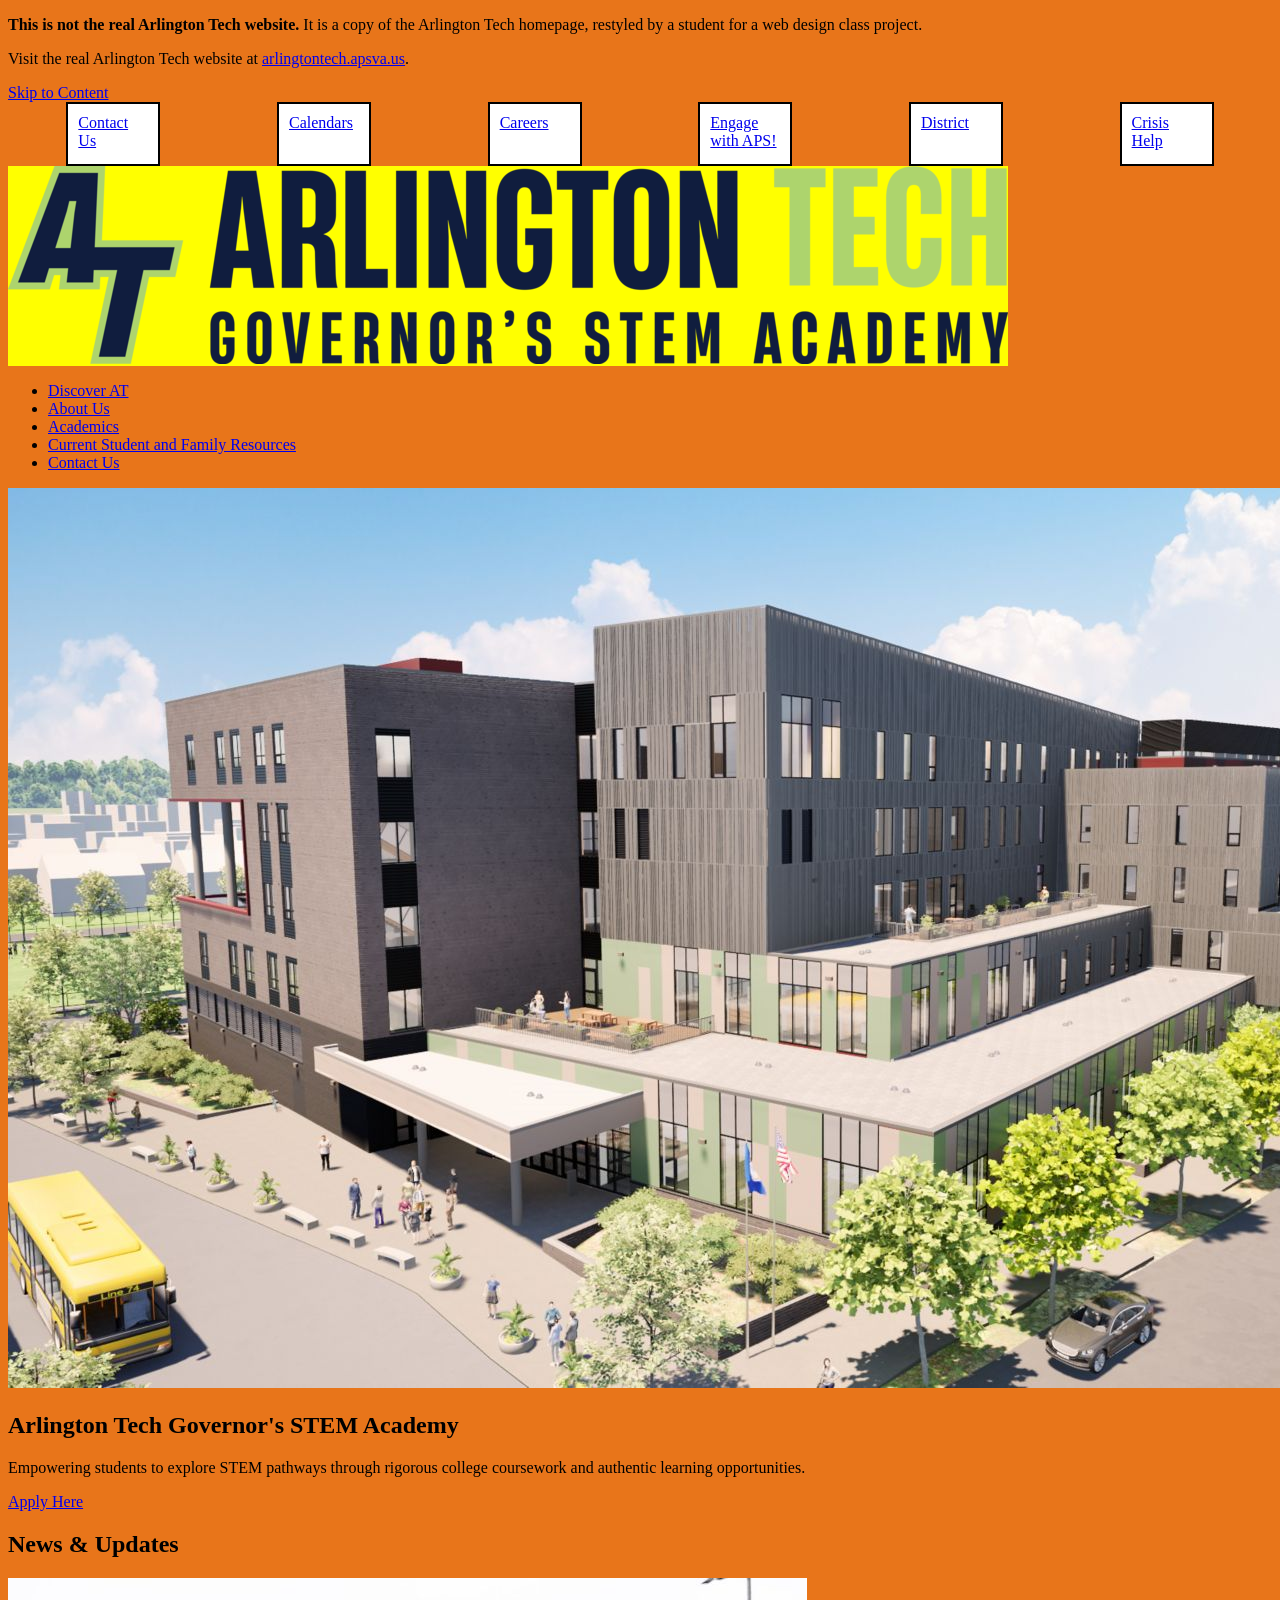
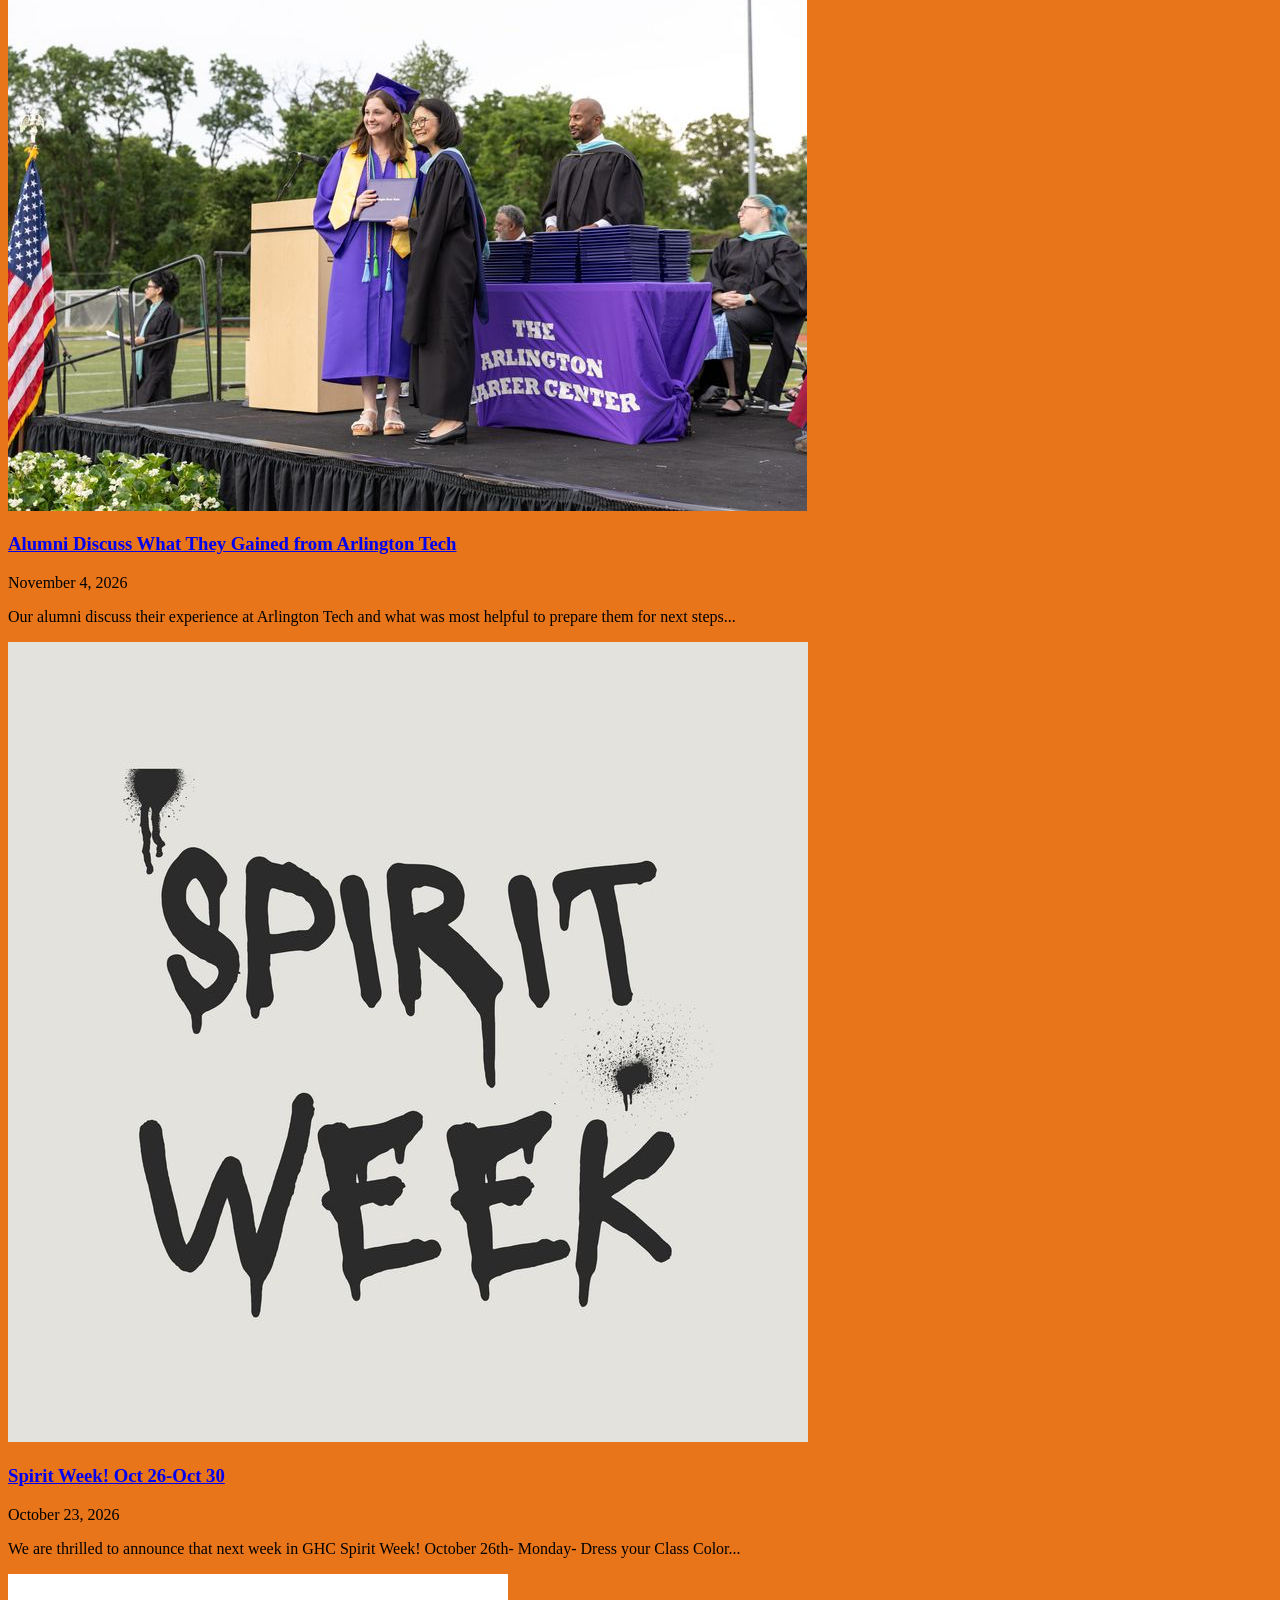
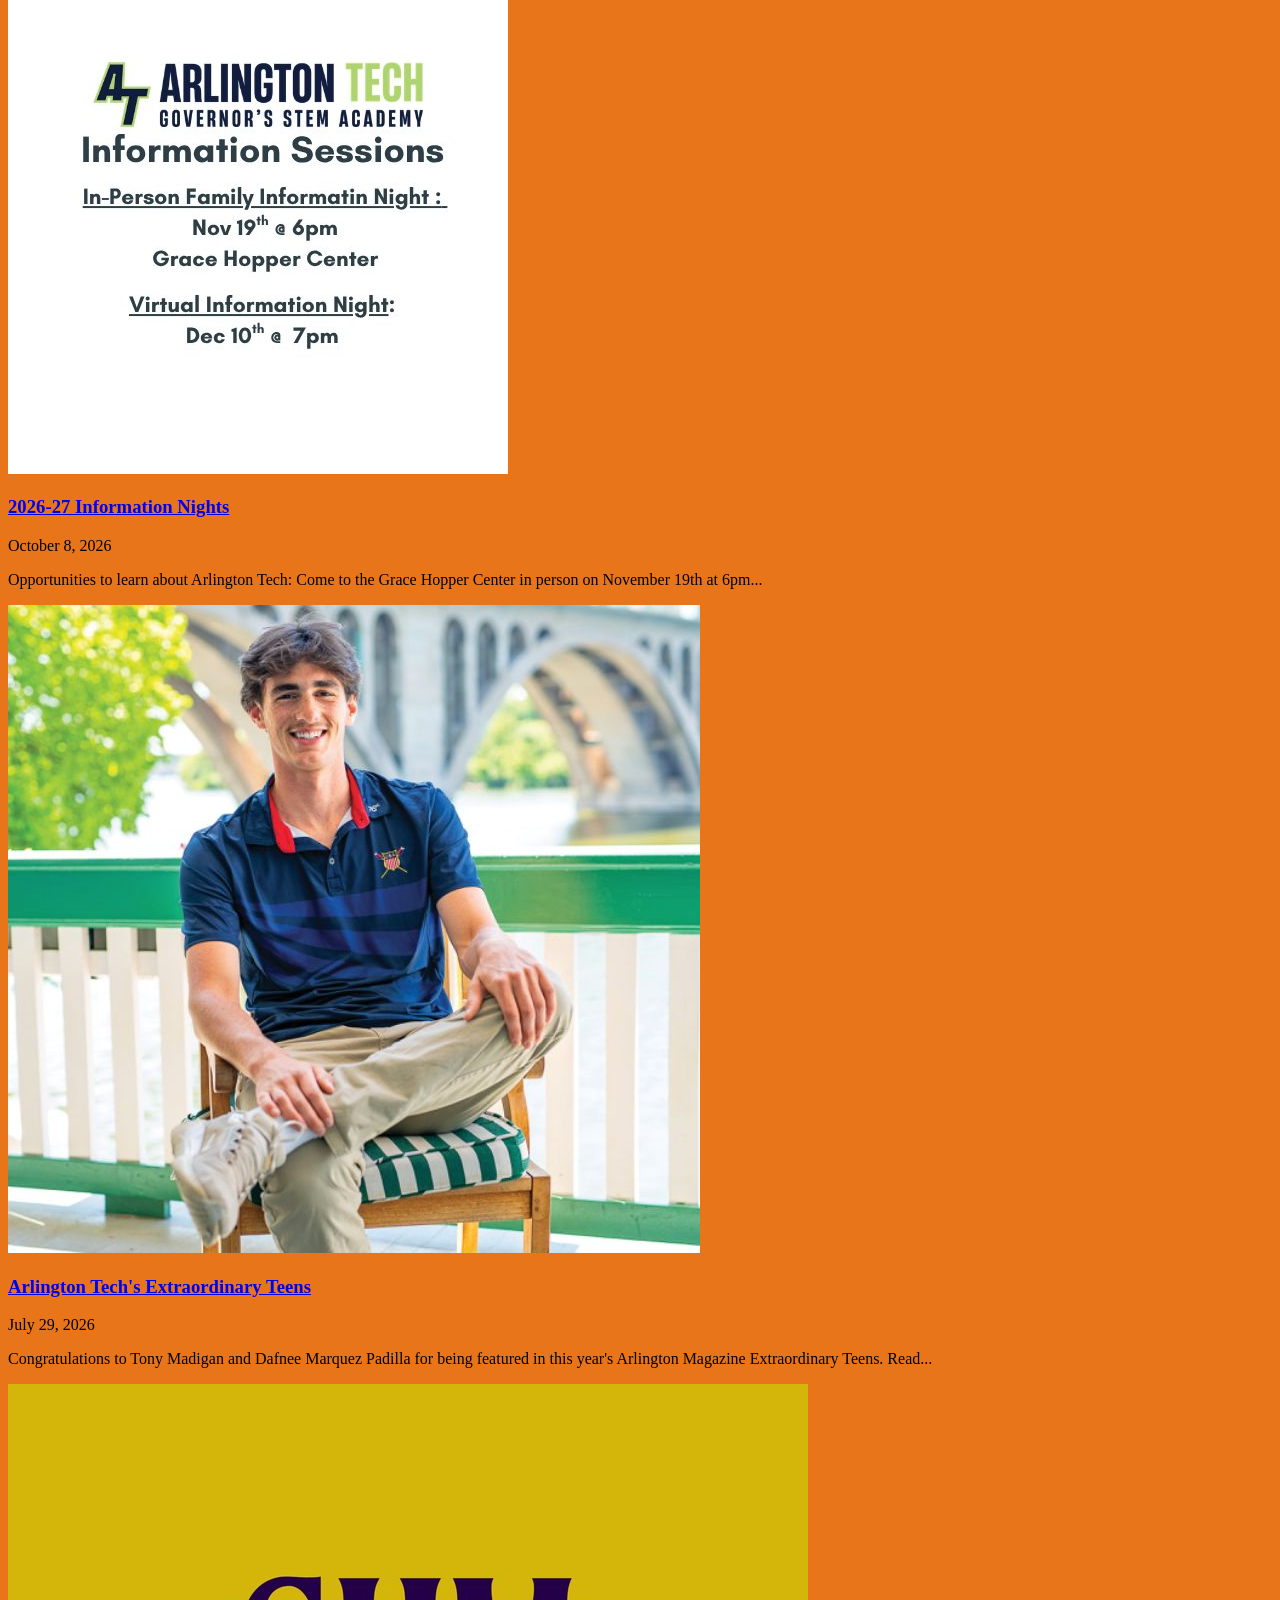
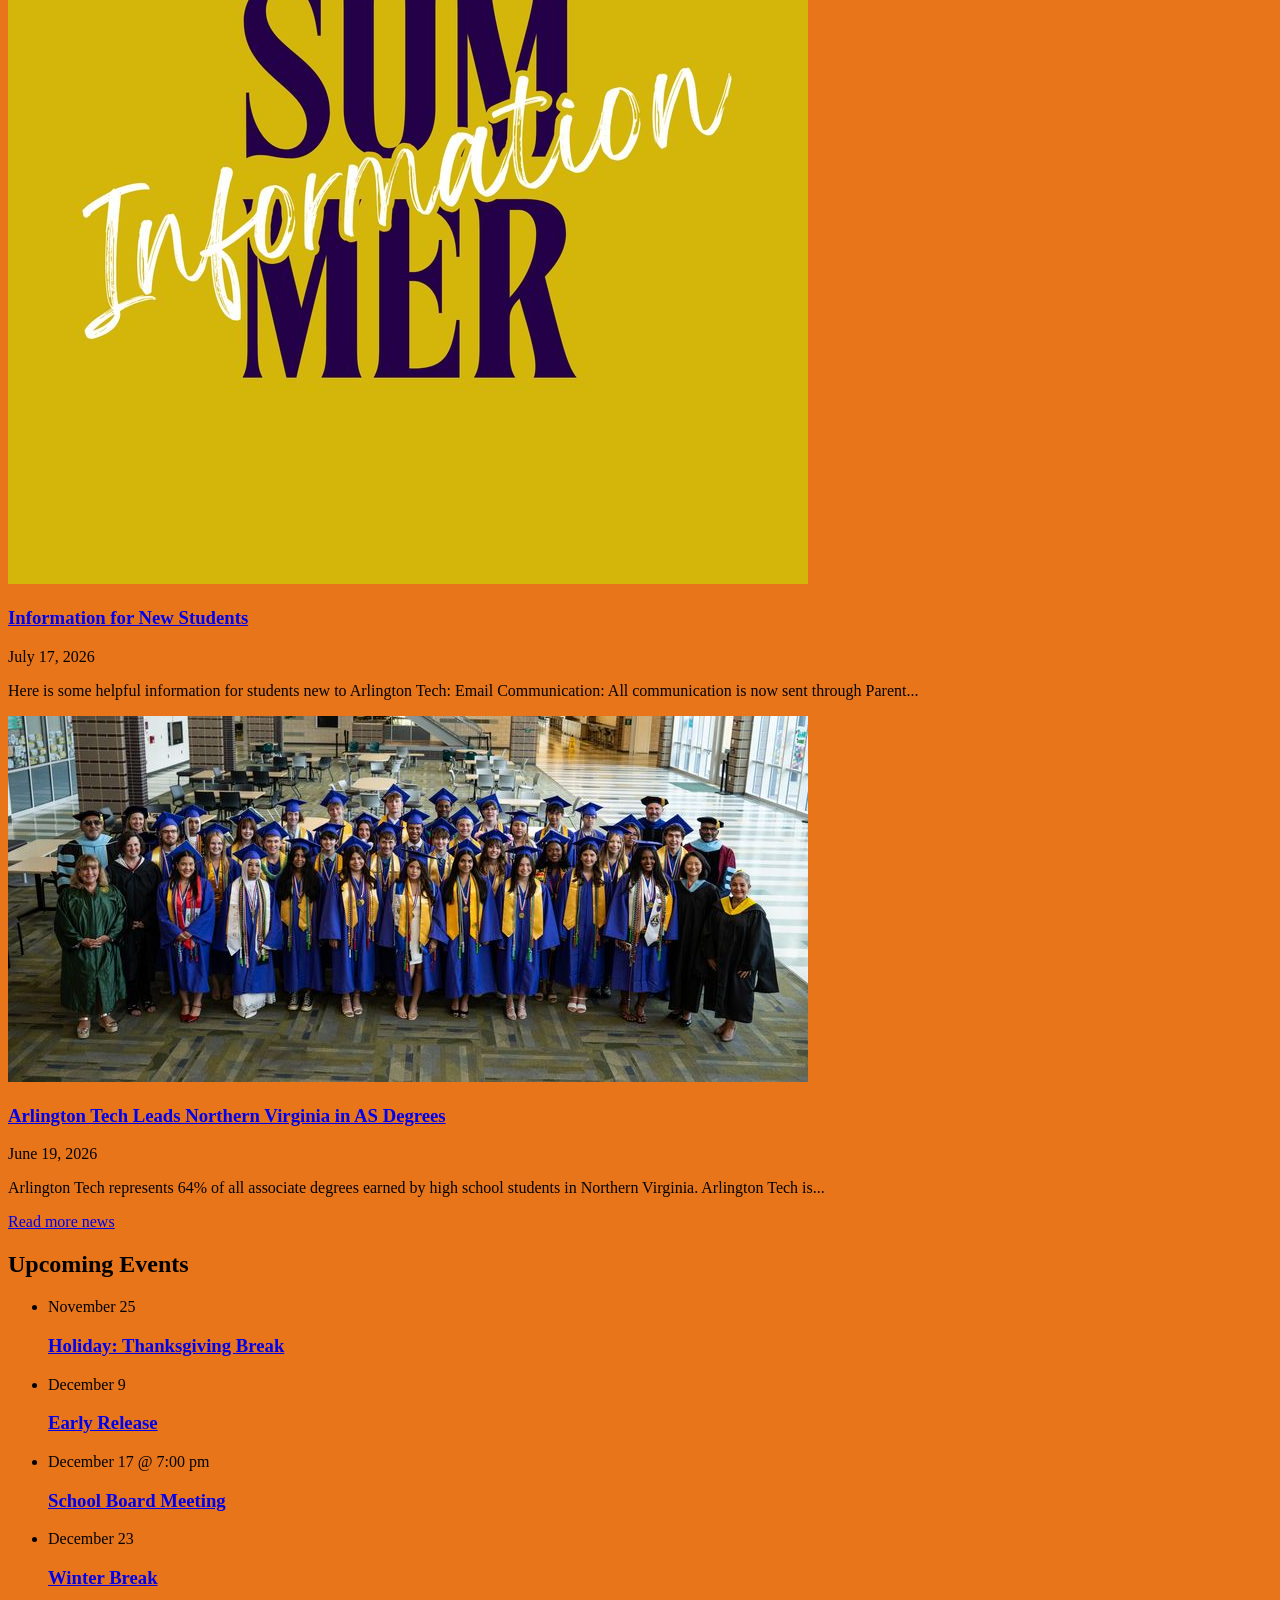
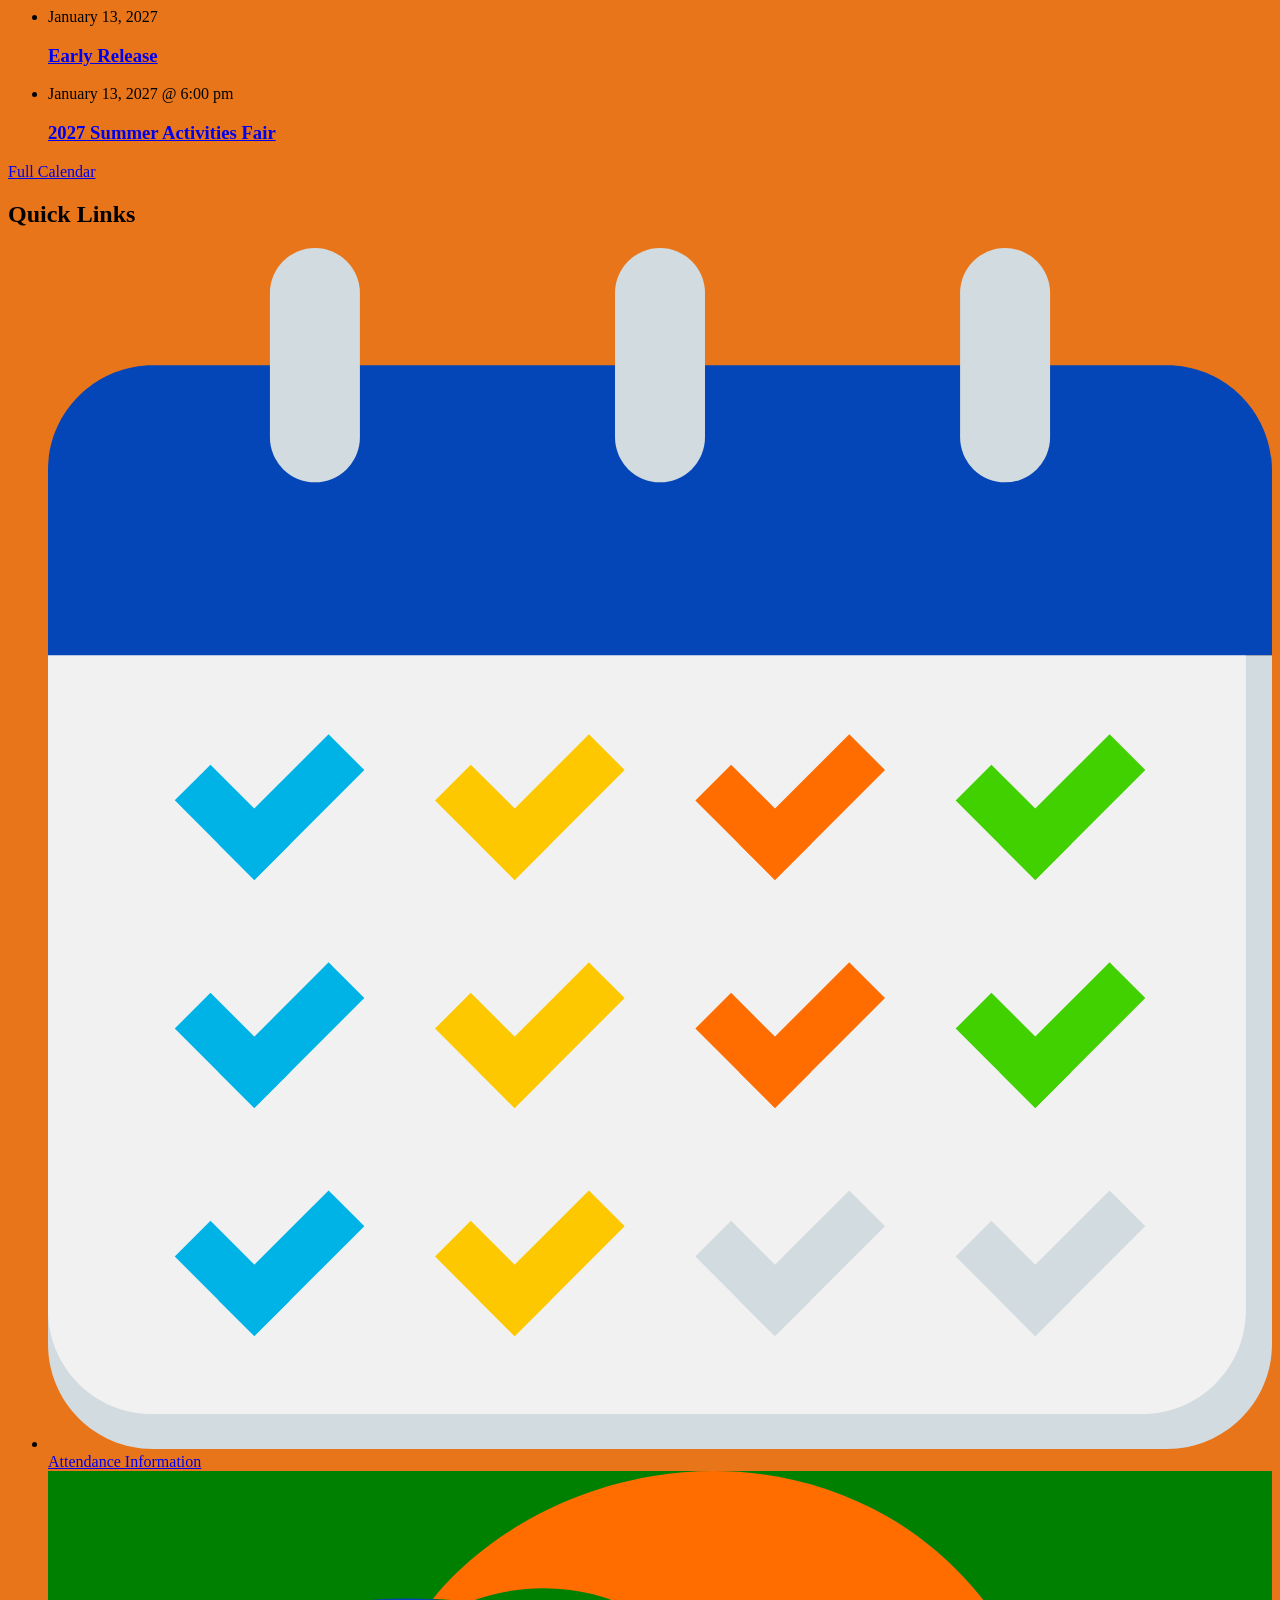
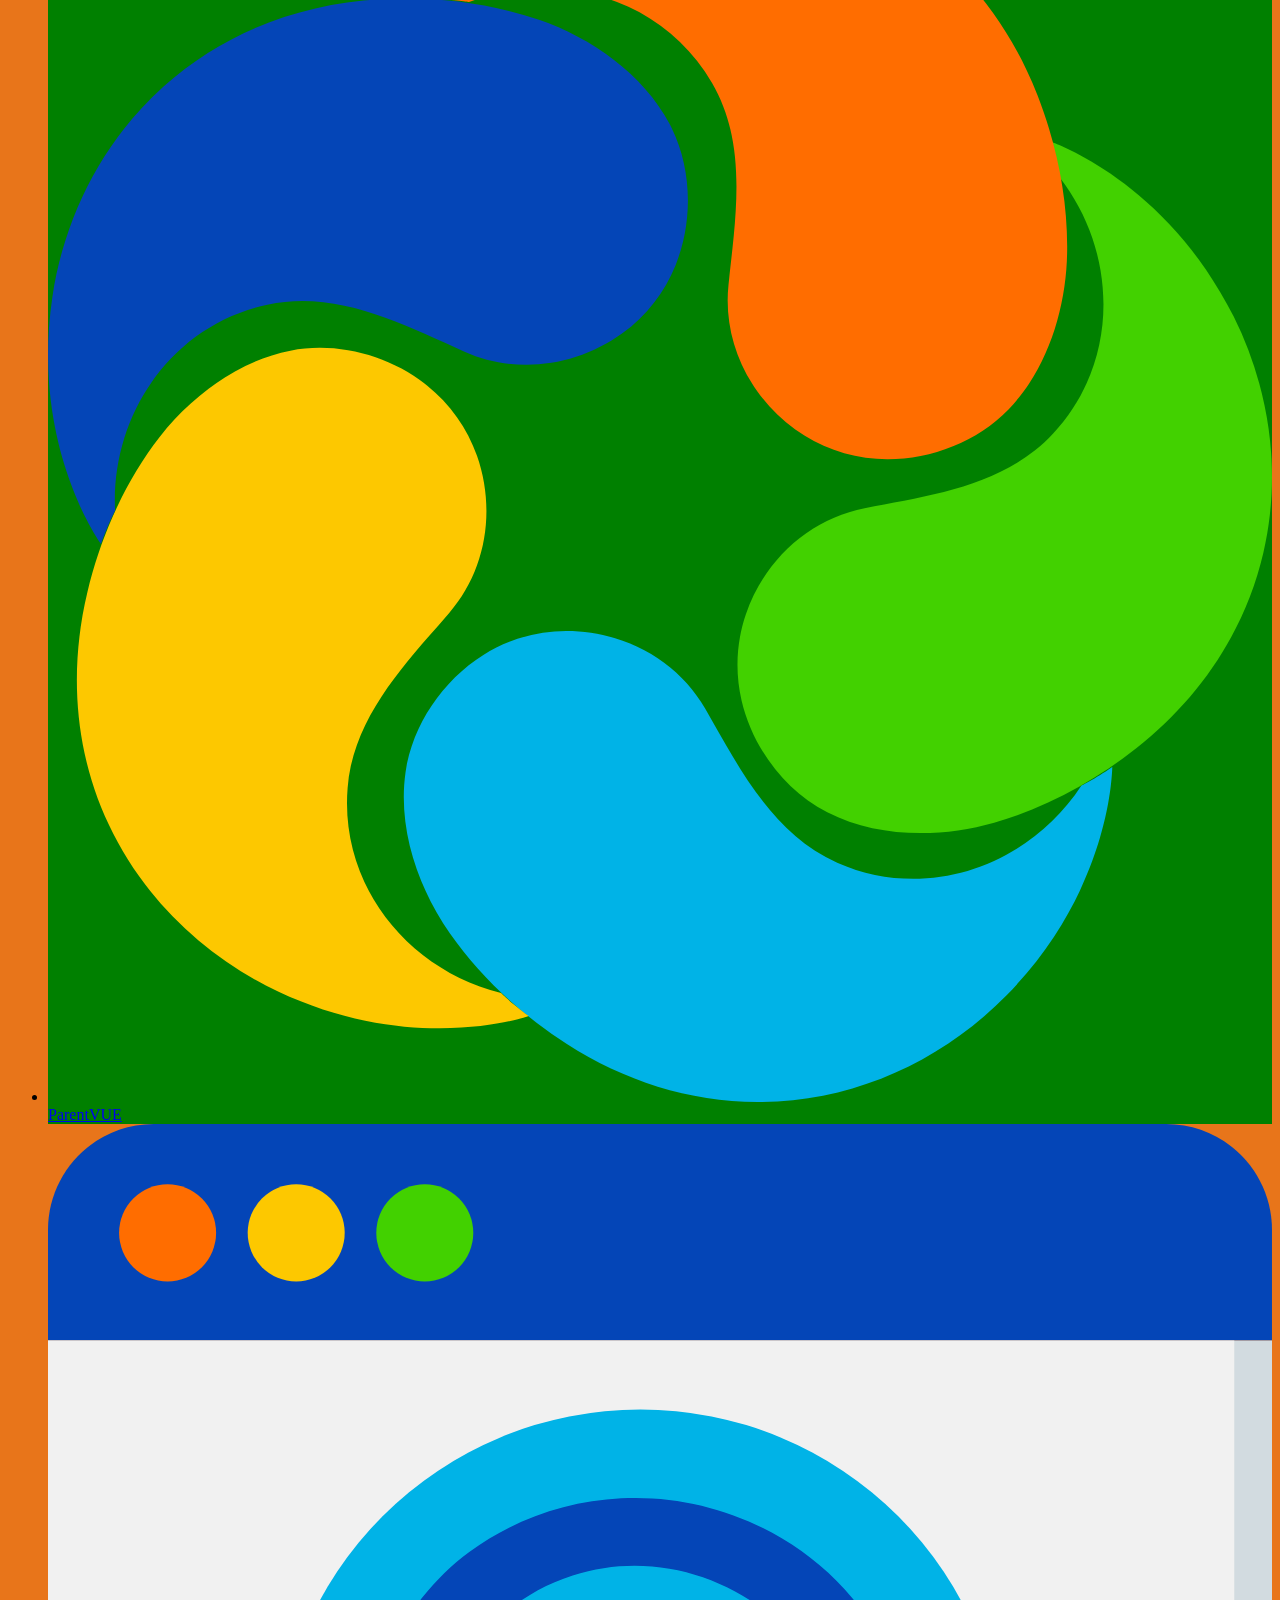
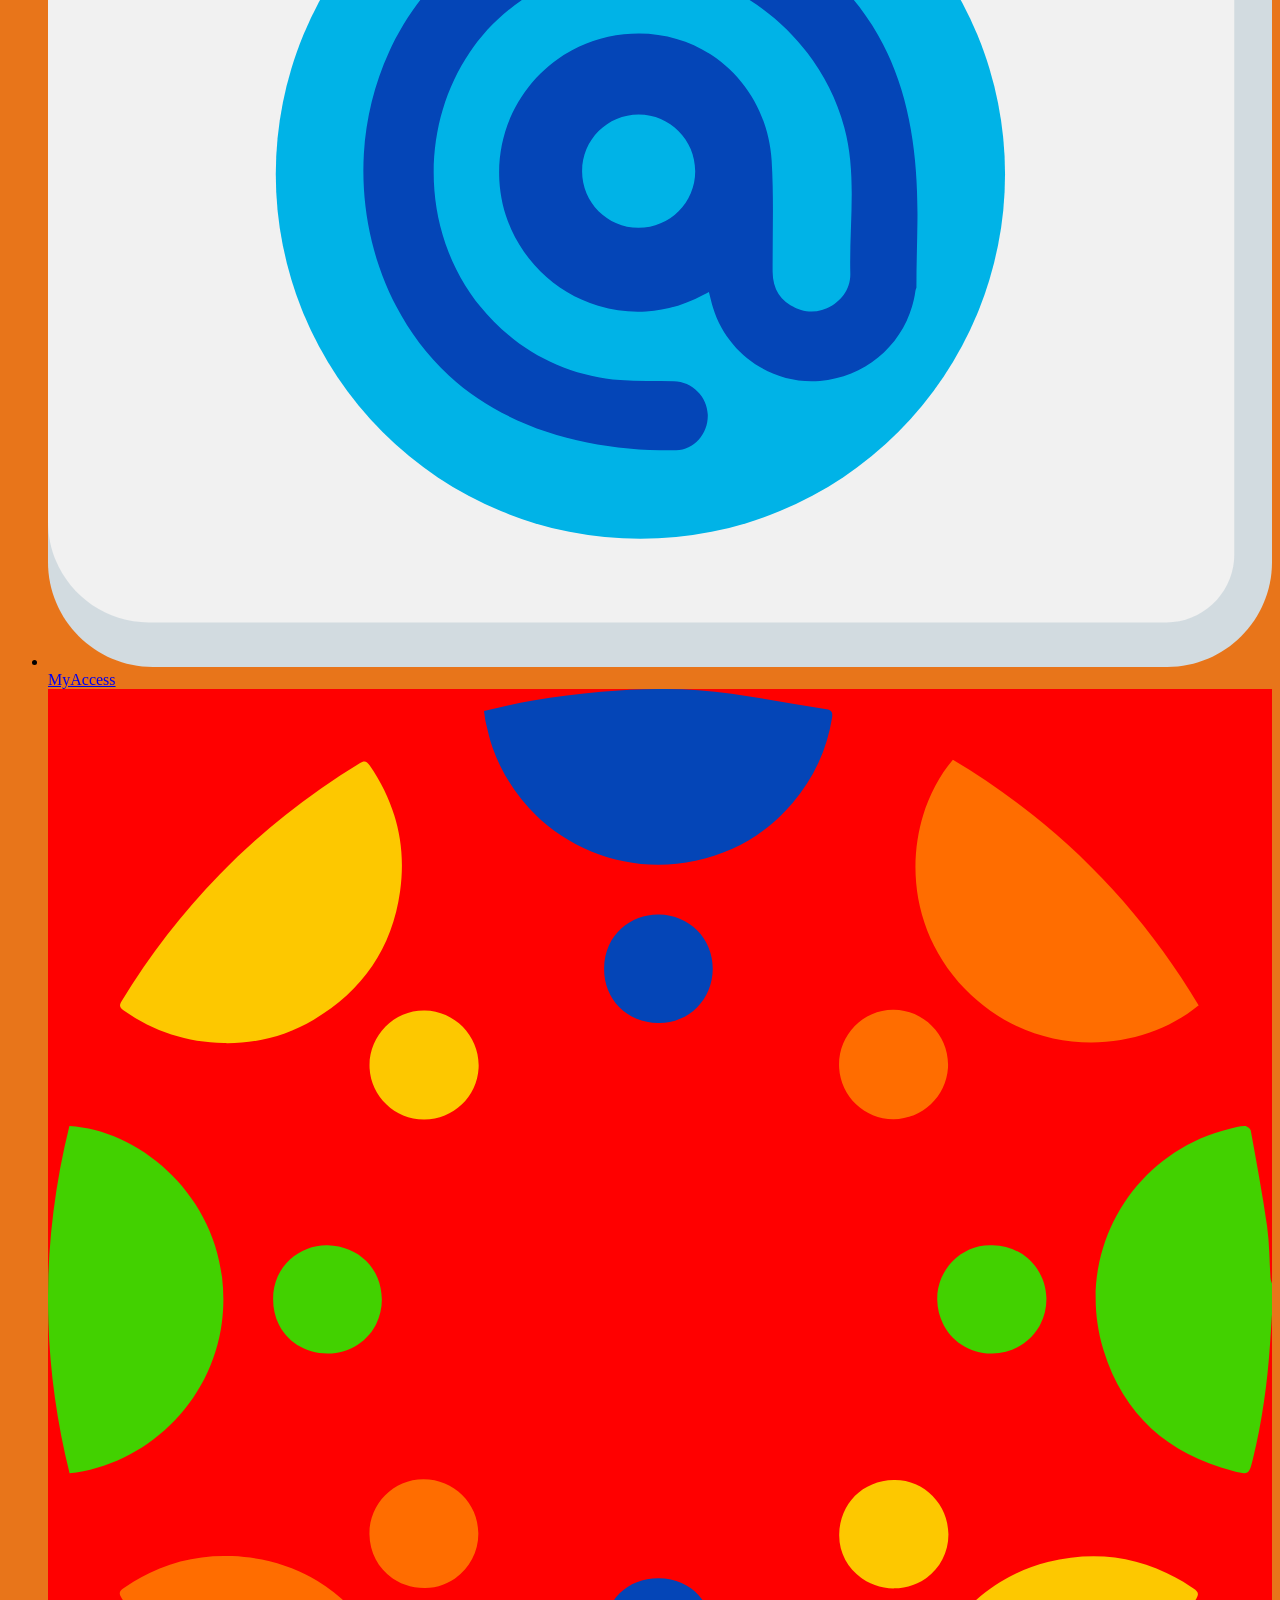
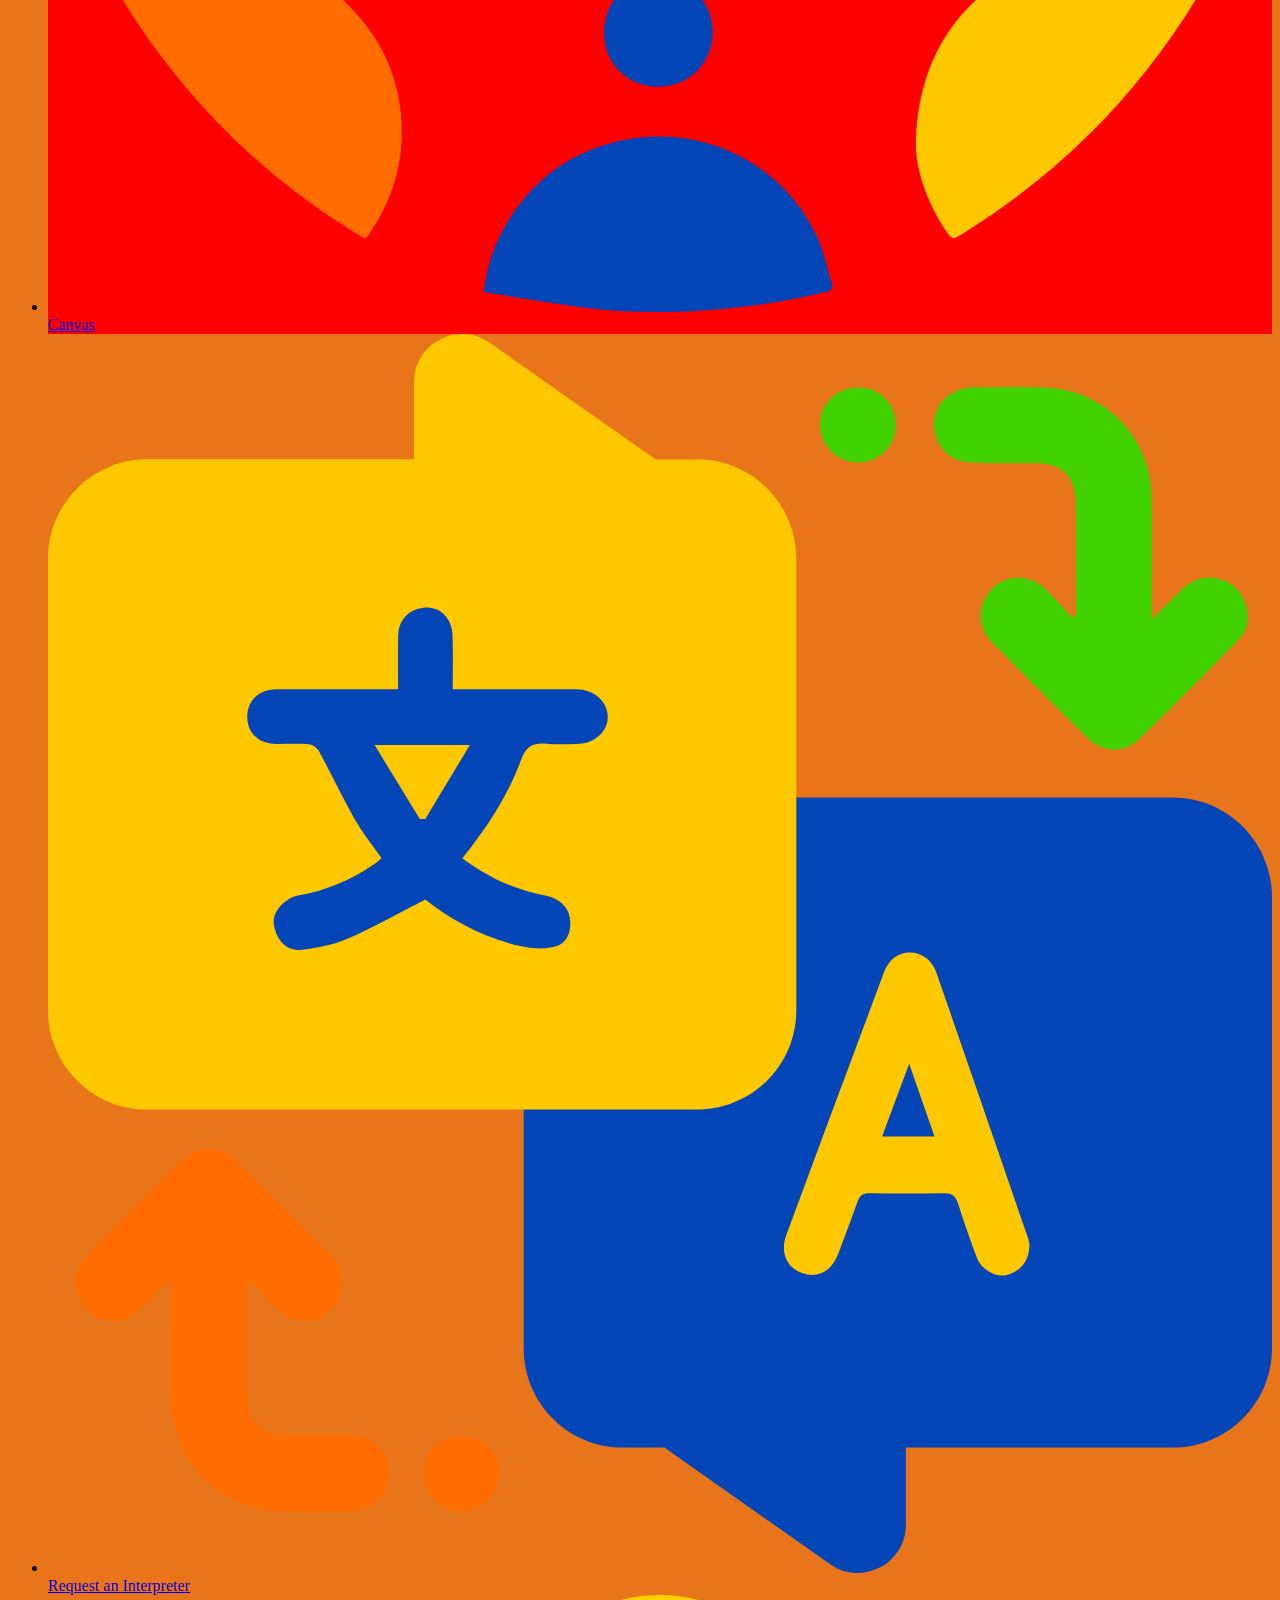
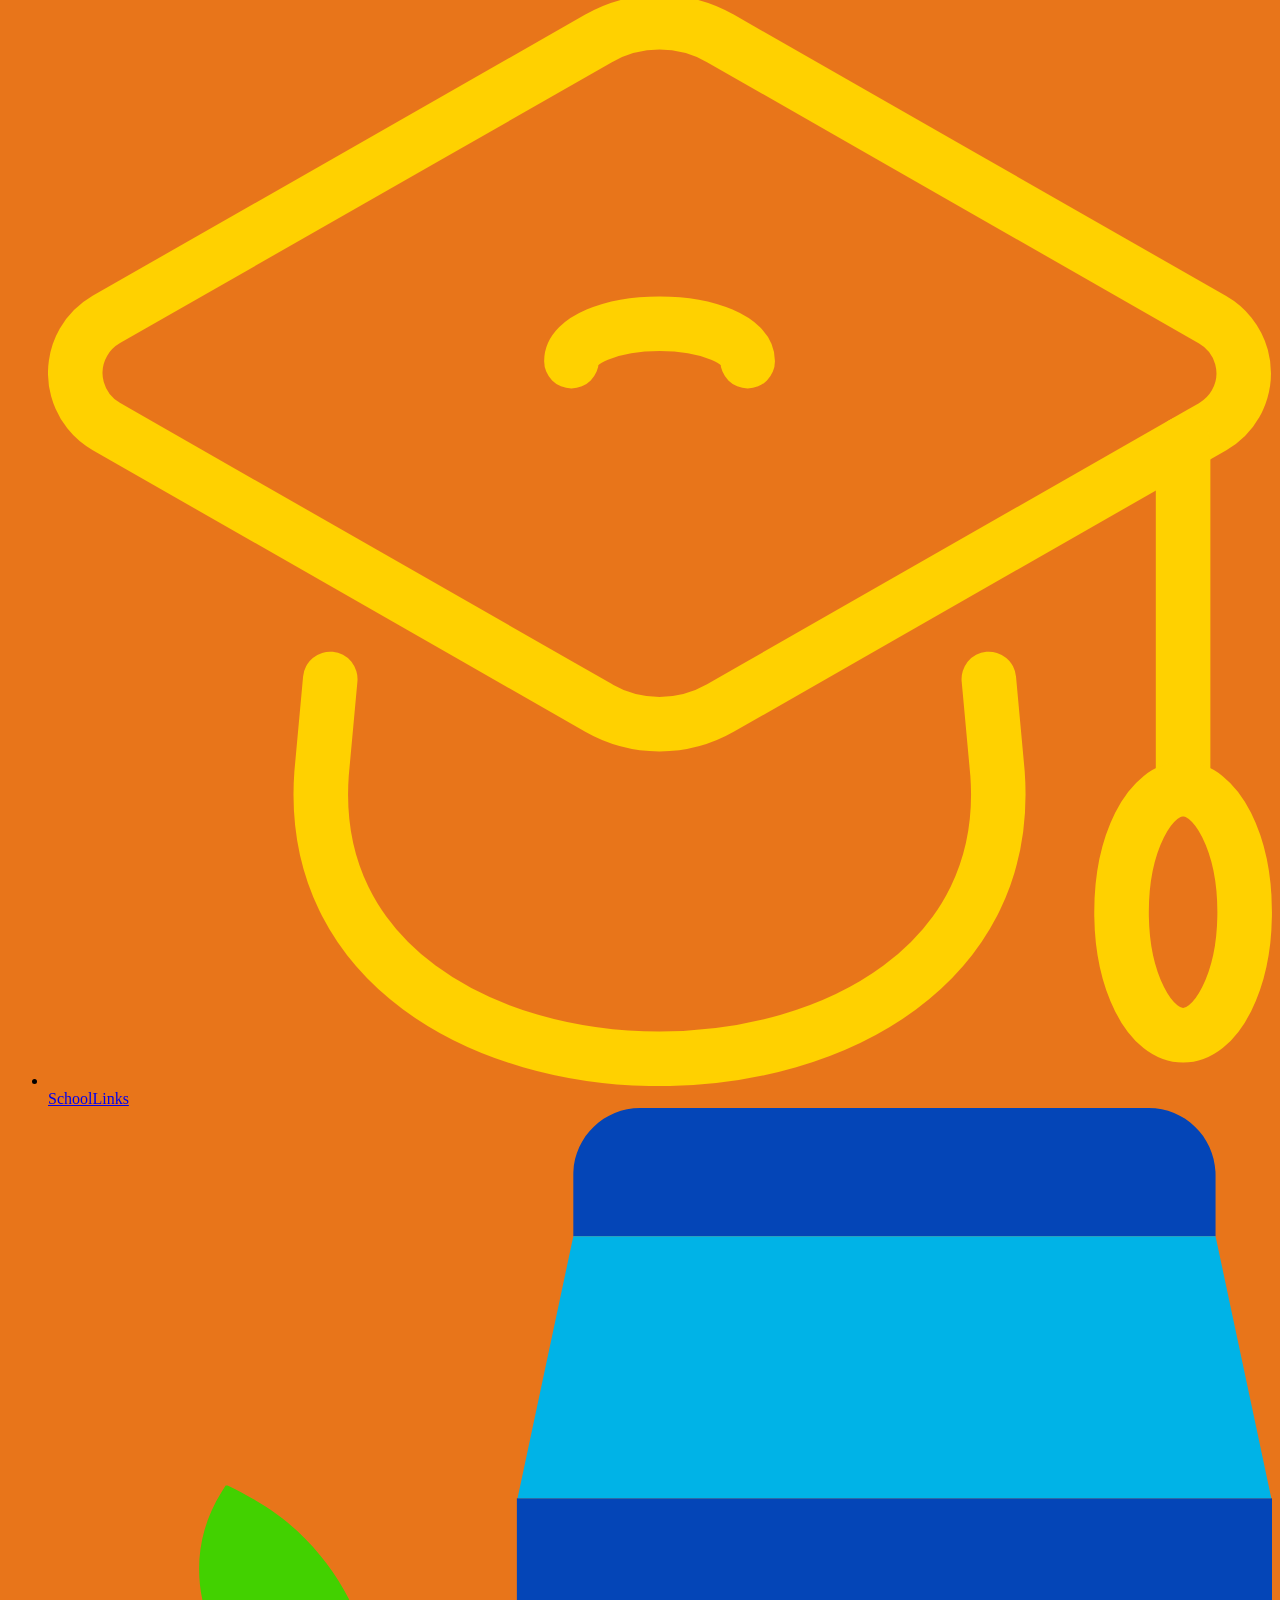
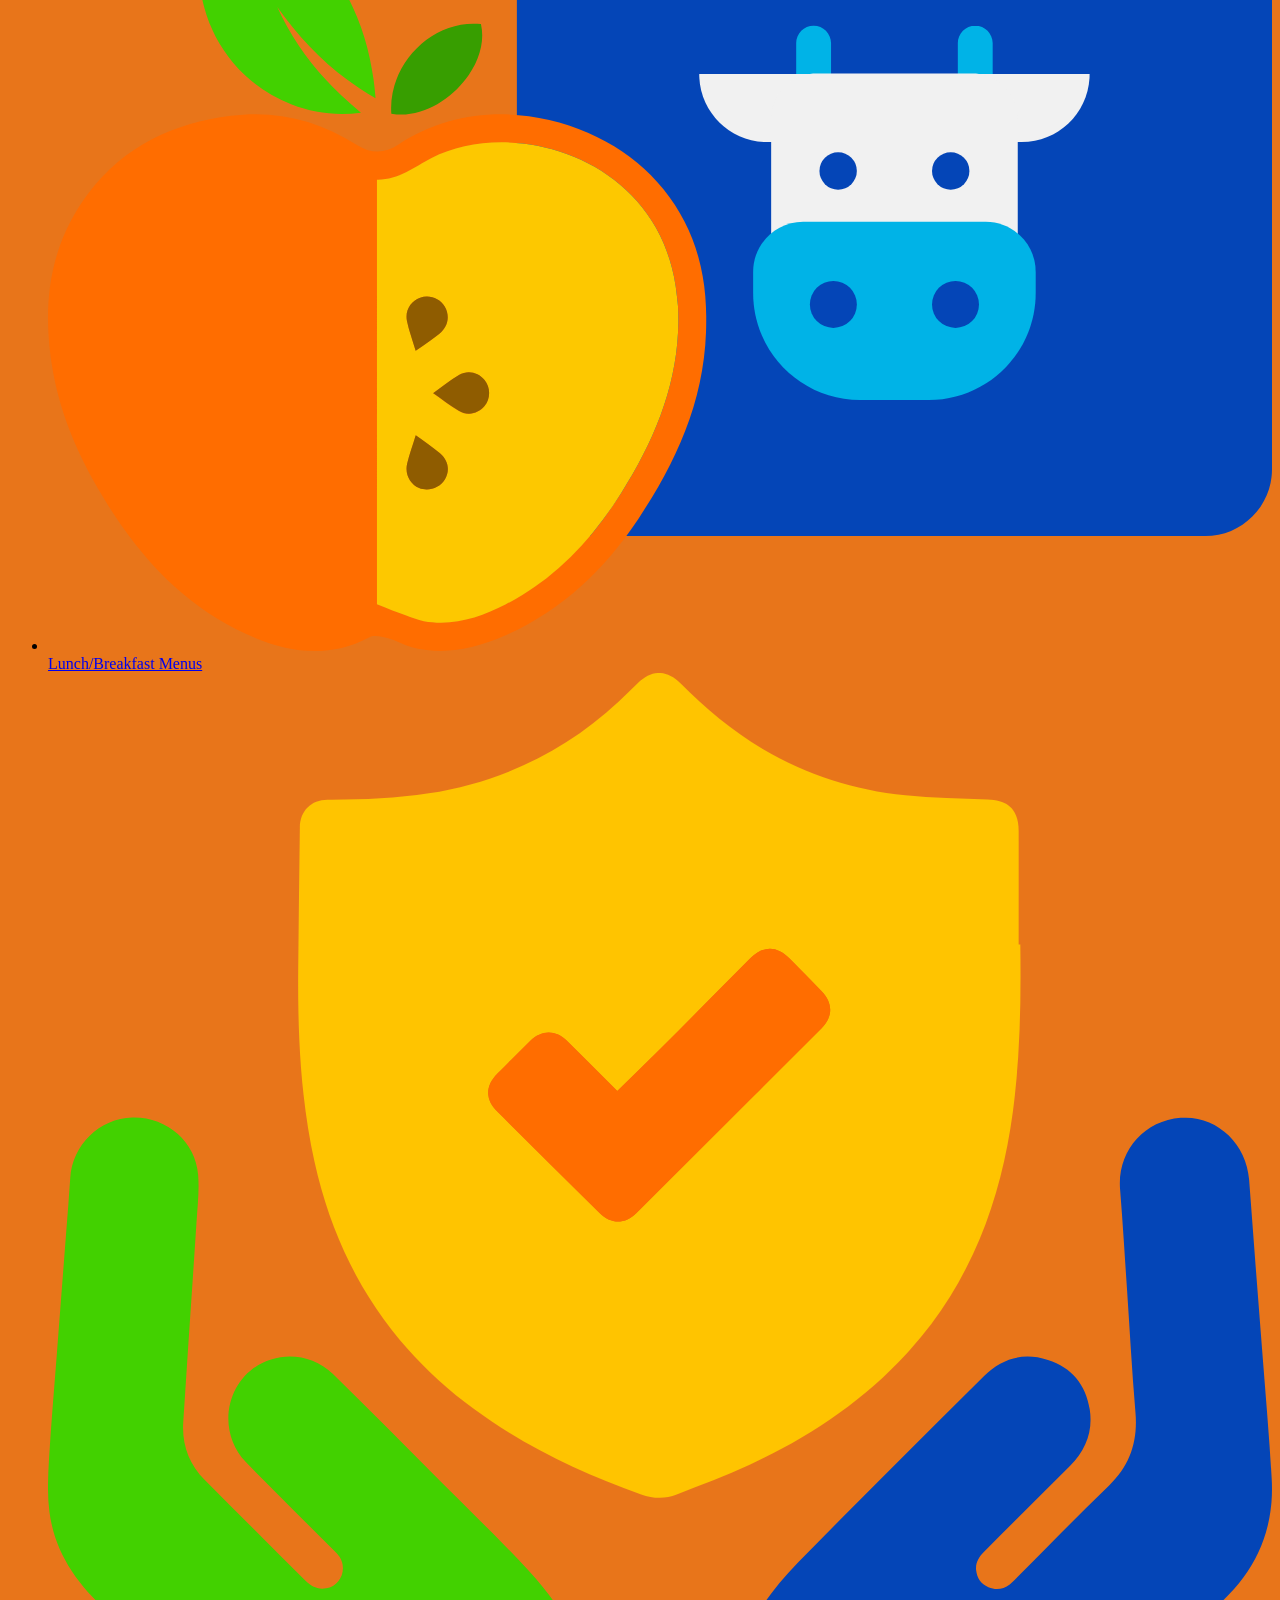
<file: projects/zen_garden/index.html>
<!DOCTYPE html>
<html lang="en">
<head>
<meta charset="utf-8">
<meta name="viewport" content="width=device-width, initial-scale=1">
<title>Arlington Tech Governor's STEM Academy (Class Project Copy)</title>
<link rel="stylesheet" href="style.css">
<!--
  ITD110 Zen Garden Project

  This HTML is a simplified copy of the Arlington Tech homepage
  (https://arlingtontech.apsva.us/), scraped in November 2026 for a class project.

  Your job is to write ALL of the CSS, in style.css.

  Rules for changing this file:
    - You MAY add div and span elements, and class and id attributes.
    - You MAY add link elements in the head (for fonts, or a favicon).
    - You MAY add the validator script that we use on every page.
    - You MAY NOT delete, reword, or reorder any of the content.
    - You MAY NOT add style attributes or a style element. All CSS goes in style.css.
    - You MAY NOT use tabindex.
    - You MAY NOT add img elements. Add your own images with CSS background-image.
-->

</head>
<body>

<aside id="disclaimer" aria-label="About this page">
  <p><strong>This is not the real Arlington Tech website.</strong>
  It is a copy of the Arlington Tech homepage, restyled by a student
  for a web design class project.</p>
  <p>Visit the real Arlington Tech website at
  <a href="https://arlingtontech.apsva.us/">arlingtontech.apsva.us</a>.</p>
</aside>

<a id="skip-link" href="#main">Skip to Content</a>

<header id="site-header">

  <nav id="utility-nav" aria-label="Arlington Public Schools">
    <ul id=ul>
        <li id=Contactus><a href="https://arlingtontech.apsva.us/contact-us">Contact Us</a></li>
        <li id=Calendars><a href="https://arlingtontech.apsva.us/calendar">Calendars</a></li>
        <li id=Careers><a href="https://www.apsva.us/careers-aps/">Careers</a></li>
        <li id=EngagewithAPS><a href="https://www.apsva.us/engage/">Engage with APS!</a></li>
      <li id=District><a href="https://www.apsva.us/">District</a></li>
      <li id=Crisishelp><a href="https://www.apsva.us/mental-health/#help">Crisis Help</a></li>
    </ul>
  </nav>

  <div id="branding">
    <a href="https://arlingtontech.apsva.us/" id="logo">
      <img src="images/at-logo.png" alt="Arlington Tech Governor's STEM Academy">
    </a>
  </div>

  <nav id="main-nav" aria-label="Main">
    <ul class="menu">
      <li class="menu-item">
        <a href="https://arlingtontech.apsva.us/about-arlington-tech/">Discover AT</a>
        <ul class="submenu">
          <li><a href="https://arlingtontech.apsva.us/why-arlington-tech/">Why Arlington Tech?</a></li>
          <li><a href="https://arlingtontech.apsva.us/apply-to-arlington-tech/">How to Apply to Arlington Tech</a></li>
          <li><a href="https://arlingtontech.apsva.us/arlington-tech-alumni-series/">Arlington Tech Alumni Series</a></li>
          <li><a href="https://arlingtontech.apsva.us/about-arlington-tech/arlington-tech-in-the-news/">Arlington Tech in the News</a></li>
          <li><a href="https://arlingtontech.apsva.us/where-do-our-graduates-go/">Where do our graduates go?</a></li>
          <li><a href="https://arlingtontech.apsva.us/faq/">FAQ</a></li>
        </ul>
      </li>
      <li class="menu-item">
        <a href="https://arlingtontech.apsva.us/about-arlington-tech/">About Us</a>
        <ul class="submenu">
          <li><a href="https://ghc.apsva.us/about-grace-hopper-center/contact-ghc/">Administration</a></li>
          <li><a href="https://careercenter.apsva.us/academic-advising-course-selection/">Counseling</a></li>
          <li><a href="https://arlingtontech.apsva.us/arlington-career-center/grace-hopper-center/">Grace Hopper Center</a></li>
          <li><a href="https://arlingtontech.apsva.us/capstone/">Senior Capstone</a></li>
          <li><a href="https://arlingtontech.apsva.us/capstone/arlington-tech-partners/">Arlington Tech Partners</a></li>
        </ul>
      </li>
      <li class="menu-item">
        <a href="https://arlingtontech.apsva.us/arlington-tech-academics/">Academics</a>
        <ul class="submenu">
          <li><a href="https://careercenter.apsva.us/programs/gifted-services/">Advanced Academics</a></li>
          <li><a href="https://arlingtontech.apsva.us/stem-pathways/">STEM Pathways</a></li>
          <li><a href="https://arlingtontech.apsva.us/dual-enrollment/">Dual Enrollment</a></li>
          <li><a href="https://arlingtontech.apsva.us/?page_id=677">Project-Based Learning</a></li>
          <li><a href="https://arlingtontech.apsva.us/career-and-technical-education-cte-courses/">Career and Technical Education (CTE) Courses</a></li>
          <li><a href="https://careercenter.apsva.us/certifications/">Certifications</a></li>
        </ul>
      </li>
      <li class="menu-item">
        <a href="https://arlingtontech.apsva.us/arlington-tech-advisory-committee-atac/">Current Student and Family Resources</a>
        <ul class="submenu">
          <li><a href="https://careercenter.apsva.us/clubs-activities-schedule/">Clubs and Activities</a></li>
          <li><a href="https://arlingtontech.apsva.us/college-and-career/">College and Career</a></li>
          <li><a href="https://careercenter.apsva.us/home-2-2/office-of-diversity-equity-inclusion/">Diversity, Equity, and Inclusion</a></li>
          <li><a href="https://arlingtontech.apsva.us/senior-information/">Senior Information</a></li>
          <li><a href="https://arlingtontech.apsva.us/arlington-tech-advisory-committee-atac/">Arlington Tech Advisory Committee</a></li>
          <li><a href="https://arlingtontech.apsva.us/arlington-tech-advisory-committee-atac/atac-calendar/">ATAC Calendar</a></li>
          <li><a href="https://arlingtontech.apsva.us/arlington-tech-advisory-committee-atac/donations-to-atac/">Donate to ATAC</a></li>
          <li><a href="https://arlingtontech.apsva.us/about-arlington-tech/request-an-interpreter/">Request an Interpreter</a></li>
        </ul>
      </li>
      <li class="menu-item">
        <a href="https://arlingtontech.apsva.us/contact-us/">Contact Us</a>
      </li>
    </ul>
  </nav>

</header>

<main id="main">

  <section id="hero">
    <img class="hero-image" src="images/hero.jpg"
         alt="Architect's rendering of a school building with multiple floors and terraces.">
    <div class="hero-text">
      <h1>Arlington Tech Governor's STEM Academy</h1>
      <p>Empowering students to explore STEM pathways through rigorous college
      coursework and authentic learning opportunities.</p>
      <a class="button" href="https://arlingtontech.apsva.us/apply-to-arlington-tech/">Apply Here</a>
    </div>
  </section>

  <section id="news">
    <h2>News &amp; Updates</h2>
    <div class="card-list">

      <article class="card">
        <img src="images/news-alumni.jpg" alt="Student graduating from ACC shakes the principal's hand.">
        <h3><a href="https://arlingtontech.apsva.us/2026/11/04/alumni-discuss-what-they-gained-from-arlington-tech/">Alumni Discuss What They Gained from Arlington Tech</a></h3>
        <p class="date"><time datetime="2026-11-04">November 4, 2026</time></p>
        <p>Our alumni discuss their experience at Arlington Tech and what was
        most helpful to prepare them for next steps...</p>
      </article>

      <article class="card">
        <img src="images/news-spirit-week.jpg" alt="Spirit Week">
        <h3><a href="https://arlingtontech.apsva.us/2026/10/23/spirit-week-oct-26-oct-30/">Spirit Week! Oct 26-Oct 30</a></h3>
        <p class="date"><time datetime="2026-10-23">October 23, 2026</time></p>
        <p>We are thrilled to announce that next week in GHC Spirit Week!
        October 26th- Monday- Dress your Class Color...</p>
      </article>

      <article class="card">
        <img src="images/news-info-nights.jpg" alt="Arlington Tech Information Sessions: In-Person Family Information Night, November 19 at 6pm at the Grace Hopper Center. Virtual Information Night, December 10 at 7pm.">
        <h3><a href="https://arlingtontech.apsva.us/2026/10/08/2026-27-information-nights/">2026-27 Information Nights</a></h3>
        <p class="date"><time datetime="2026-10-08">October 8, 2026</time></p>
        <p>Opportunities to learn about Arlington Tech: Come to the Grace
        Hopper Center in person on November 19th at 6pm...</p>
      </article>

      <article class="card">
        <img src="images/news-extraordinary-teens.jpg" alt="Student sits and smiles at the camera">
        <h3><a href="https://arlingtontech.apsva.us/2026/07/29/arlington-techs-extraordinary-teens/">Arlington Tech's Extraordinary Teens</a></h3>
        <p class="date"><time datetime="2026-07-29">July 29, 2026</time></p>
        <p>Congratulations to Tony Madigan and Dafnee Marquez Padilla for being
        featured in this year's Arlington Magazine Extraordinary Teens. Read...</p>
      </article>

      <article class="card">
        <img src="images/news-new-students.jpg" alt="Summer Information">
        <h3><a href="https://arlingtontech.apsva.us/2026/07/17/information-for-new-students/">Information for New Students</a></h3>
        <p class="date"><time datetime="2026-07-17">July 17, 2026</time></p>
        <p>Here is some helpful information for students new to Arlington Tech:
        Email Communication: All communication is now sent through Parent...</p>
      </article>

      <article class="card">
        <img src="images/news-as-degrees.jpg" alt="A group of graduates with faculty and school leaders">
        <h3><a href="https://arlingtontech.apsva.us/2026/06/19/arlington-tech-leads-in-as-degrees/">Arlington Tech Leads Northern Virginia in AS Degrees</a></h3>
        <p class="date"><time datetime="2026-06-19">June 19, 2026</time></p>
        <p>Arlington Tech represents 64% of all associate degrees earned by high
        school students in Northern Virginia. Arlington Tech is...</p>
      </article>

    </div>
    <p class="more-link"><a href="https://arlingtontech.apsva.us/category/news/">Read more news</a></p>
  </section>

  <section id="events">
    <h2>Upcoming Events</h2>
    <ul class="event-list">
      <li class="event">
        <p class="event-date"><time datetime="2026-11-25">November 25</time></p>
        <h3><a href="https://arlingtontech.apsva.us/event/holiday-thanksgiving-break-4/">Holiday: Thanksgiving Break</a></h3>
      </li>
      <li class="event">
        <p class="event-date"><time datetime="2026-12-09">December 9</time></p>
        <h3><a href="https://arlingtontech.apsva.us/event/early-release-2/">Early Release</a></h3>
      </li>
      <li class="event">
        <p class="event-date"><time datetime="2026-12-17T19:00">December 17 @ 7:00 pm</time></p>
        <h3><a href="https://arlingtontech.apsva.us/event/school-board-meeting-86/">School Board Meeting</a></h3>
      </li>
      <li class="event">
        <p class="event-date"><time datetime="2026-12-23">December 23</time></p>
        <h3><a href="https://arlingtontech.apsva.us/event/winter-break-5/">Winter Break</a></h3>
      </li>
      <li class="event">
        <p class="event-date"><time datetime="2027-01-13">January 13, 2027</time></p>
        <h3><a href="https://arlingtontech.apsva.us/event/early-release-3/">Early Release</a></h3>
      </li>
      <li class="event">
        <p class="event-date"><time datetime="2027-01-13T18:00">January 13, 2027 @ 6:00 pm</time></p>
        <h3><a href="https://arlingtontech.apsva.us/event/2027-summer-activities-fair/">2027 Summer Activities Fair</a></h3>
      </li>
    </ul>
    <p class="more-link"><a href="https://arlingtontech.apsva.us/calendar/">Full Calendar</a></p>
  </section>

  <section id="quick-links">
    <h2>Quick Links</h2>
    <ul class="quick-link-list">
      <li><a href="https://careercenter.apsva.us/home-2-2/attendance-information/"><img src="images/icons/attendance.svg" alt=""> Attendance Information</a></li>
        <div id="StudentVue">
      <li><a href="https://va-arl-psv.edupoint.com/PXP2_Login.aspx"><img src="images/icons/parentvue.svg" alt=""> ParentVUE</a></li>
        </div>
        <div id="MyAccess">
      <li><a href="https://myaccess.apsva.us/portal"><img src="images/icons/myaccess.svg" alt=""> MyAccess</a></li>
        </div>
        <div id="Canvas">
      <li><a href="https://apsva.instructure.com/"><img src="images/icons/canvas.svg" alt=""> Canvas</a></li>
        </div>
      <li><a href="https://arlingtontech.apsva.us/about-arlington-tech/request-an-interpreter/"><img src="images/icons/interpreter.svg" alt=""> Request an Interpreter</a></li>
      <li><a href="https://www.apsva.us/college-career-corner/resources/schoolinks/"><img src="images/icons/schoolinks.svg" alt=""> SchoolLinks</a></li>
      <li><a href="https://schools.mealviewer.com/school/ArlingtonCareerCenter"><img src="images/icons/menus.svg" alt=""> Lunch/Breakfast Menus</a></li>
      <li><a href="https://forms.office.com/pages/responsepage.aspx?id=pgg3Mem3LEmsevGXNPP3AjDViDcRXspIgzp-yRpn-FRUREY2SVZUUVBPNUhWNkJXRUxONTZNUEFEMS4u"><img src="images/icons/report.svg" alt=""> Report Bullying/Harassment</a></li>
      <li><a href="https://accchronicle.net/"><img src="images/icons/chronicle.svg" alt=""> ACC Chronicle</a></li>
      <li><a href="https://careercenter.apsva.us/online-payment-tools/"><img src="images/icons/payment.svg" alt=""> Online Payment Tools</a></li>
      <li><a href="https://careercenter.apsva.us/resources-and-links-for-aps-military-families/"><img src="images/icons/military.svg" alt=""> Resources for Military Families</a></li>
    </ul>
  </section>

</main>

<footer id="site-footer">

  <section id="school-contact" aria-label="Arlington Tech contact information">
    <h2>Arlington Tech</h2>
    <p>Dr. Michelle Van Lare, Program Coordinator</p>
    <address>
      800 S. Walter Reed Drive<br>
      Arlington, VA 22204<br>
      Phone: <a href="tel:+17032285800">703-228-5800</a>
    </address>
  </section>

  <section id="district-contact" aria-label="Arlington Public Schools contact information">
    <a href="https://www.apsva.us/"><img src="images/aps-logo.png" alt="Arlington Public Schools"></a>
    <address>
      2110 Washington Blvd<br>
      Arlington, VA 22204<br>
      <a href="tel:+17032288000">(703) 228-8000</a>
    </address>
  </section>

  <nav id="footer-nav" aria-label="District policies">
    <ul>
      <li><a href="https://www.apsva.us/contact-aps/">Contact APS</a></li>
      <li><a href="https://www.apsva.us/ada-accessibility/">ADA Accessibility</a></li>
      <li><a href="https://www.apsva.us/departments/division-counsel/foia-requests/">FOIA (Freedom of Information Act)</a></li>
      <li><a href="https://www.apsva.us/titlei/home-school-connection/#parentrights">Parental Right to Information</a></li>
      <li><a href="https://www.apsva.us/departments/division-counsel/ferpa/">FERPA</a></li>
      <li><a href="https://www.apsva.us/language-services/#interpreter">Request an Interpreter</a></li>
    </ul>
  </nav>

  <div id="social">
    <a href="https://www.instagram.com/arlingtontech/"><img src="images/icons/instagram.svg" alt="Arlington Tech on Instagram"></a>
  </div>

  <div id="legal">
    <p>Arlington Public Schools prohibits discrimination on the basis of race,
    national origin, creed, color, religion, gender, age, economic status,
    sexual orientation, marital status, genetic information, gender identity or
    expression, and/or disability. This policy provides equal access to courses
    and programs, counseling services, physical education and athletics,
    vocational education, instructional materials and extra-curricular
    activities.</p>
    <p>These webpages may contain links to websites that are outside of the
    Arlington Public Schools network. APS does not control the content or
    relevancy of these outside sites.</p>
    <p id="copyright">&copy; 2026 Arlington Tech.</p>
  </div>

</footer>

</body>
</html>
</file>
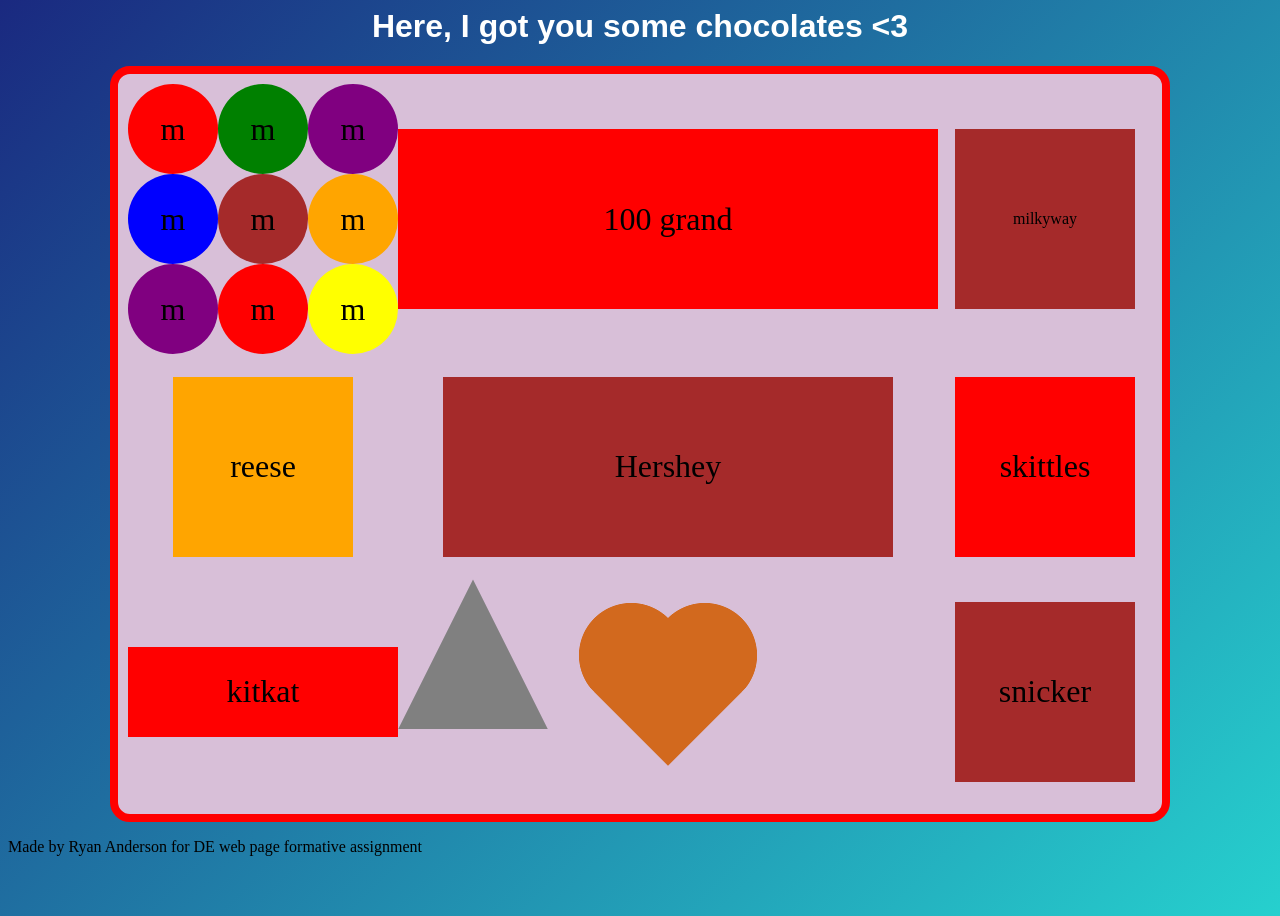
<file: practice/chocolates.html>
<html>
    <head>
        <style>
            body{
                background: linear-gradient(135deg, #1a2980, #26d0ce);
                height: 100vh;
            }
            h1{
                text-align: center;
                font-family: Tahoma, sans-serif;
                color: white;
            }
            .container {
              display: grid;
              width: 80vw;
              height: 80vh;
              margin: auto;
              grid-template-columns: 1fr 1fr 1fr;
              grid-template-rows: 1fr 1fr 1fr;
              background-color: Thistle;
              padding: 10px;
              border-radius: 20px;
              border: 8px solid red;
            }
            .heart {
              height: 20vh; /* adjust to control the size */
              aspect-ratio: 1;
              --_m: radial-gradient(#000 69%,#0000 70%) 84.5%/50%;
              -webkit-mask-box-image: var(--_m);
                         mask-border: var(--_m);
              clip-path: polygon(-41% 0,50% 91%, 141% 0);
              background-color: chocolate;
              margin: auto;
            }
            /* fallback until better support for mask-border */
            @supports not (-webkit-mask-box-image: var(--_m)) { 
              .heart {
                mask:
                 radial-gradient(at 70% 31%,#000 29%,#0000 30%),
                 radial-gradient(at 30% 31%,#000 29%,#0000 30%),
                 conic-gradient(#000 0 0) bottom/100% 50% no-repeat;
              }
            }
            #chocolateheart{
                grid-column-start: 2;
                grid-row-start:3;
            }
            .lilbits{
                grid-column-start: 1;
                grid-row-start: 1;
                display: grid;
              grid-template-columns: 1fr 1fr 1fr;
              grid-template-rows: 1fr 1fr 1fr;
            }
            #mnm{
                grid-column-start:1;
                grid-row-start:1;
                width:10vh;
                height:10vh;
                background-color:red;
                border-radius:50%;
                margin: auto;
                display: grid;
                place-items: center;
                font-size: 2em;
            }
             #mnm2{
                grid-column-start:1;
                grid-row-start:2;
                width:10vh;
                height:10vh;
                background-color:blue;
                border-radius:50%;
                margin: auto;
                display: grid;
                place-items: center;
                font-size: 2em;
            }
             #mnm3{
                grid-column-start:2;
                grid-row-start:1;
                width:10vh;
                height:10vh;
                background-color:green;
                border-radius:50%;
                margin: auto;
                display: grid;
                place-items: center;
                font-size: 2em;
            } #mnm4{
                grid-column-start:2;
                grid-row-start:2;
                width:10vh;
                height:10vh;
                background-color:brown;
                border-radius:50%;
                margin: auto;
                display: grid;
                place-items: center;
                font-size: 2em;
            } #mnm5{
                grid-column-start:3;
                grid-row-start:2;
                width:10vh;
                height:10vh;
                background-color:orange;
                border-radius:50%;
                margin: auto;
                display: grid;
                place-items: center;
                font-size: 2em;
            } #mnm6{
                grid-column-start:3;
                grid-row-start:1;
                width:10vh;
                height:10vh;
                background-color:purple;
                border-radius:50%;
                margin: auto;
                display: grid;
                place-items: center;
                font-size: 2em;
            } #mnm7{
                grid-column-start:3;
                grid-row-start:3;
                width:10vh;
                height:10vh;
                background-color:yellow;
                border-radius:50%;
                margin: auto;
                display: grid;
                place-items: center;
                font-size: 2em;
            } #mnm8{
                grid-column-start:1;
                grid-row-start:3;
                width:10vh;
                height:10vh;
                background-color:purple;
                border-radius:50%;
                margin: auto;
                display: grid;
                place-items: center;
                font-size: 2em;
            } #mnm9{
                grid-column-start:2;
                grid-row-start:3;
                width:10vh;
                height:10vh;
                background-color:red;
                border-radius:50%;
                margin: auto;
                display: grid;
                place-items: center;
                font-size: 2em;
            }
    #chocolatebar{
                   grid-column-start:2;
		grid-column-end:3;
                grid-row-start:2;
                width:50vh;
                height:20vh;
                background-color:brown;
                margin: auto;
                display: grid;
                place-items: center;
                    font-size: 2em;
    }
    #grand{
                   grid-column-start:2;
		grid-column-end:3;
                grid-row-start:1;
                width:60vh;
                height:20vh;
                background-color:red;
                margin: auto;
                display: grid;
                place-items: center;
                    font-size: 2em;
    }
     #kitkat{
                   grid-column-start:1;
		grid-column-end:1;
                grid-row-start:3;
                width:30vh;
                height:10vh;
                background-color:red;
                margin: auto;
                display: grid;
                place-items: center;
                    font-size: 2em;
    }
             #reese{
                   grid-column-start:1;
		grid-column-end:1;
                grid-row-start:2;
                width:20vh;
                height:20vh;
                background-color:orange;
                margin: auto;
                display: grid;
                place-items: center;
                    font-size: 2em;
    }
              #snicker{
                   grid-column-start:3;
		grid-column-end:3;
                grid-row-start:3;
                width:20vh;
                height:20vh;
                background-color:brown;
                margin: auto;
                display: grid;
                place-items: center;
                    font-size: 2em;
    }
                #skittle{
                   grid-column-start:3;
		grid-column-end:3;
                grid-row-start:2;
                width:20vh;
                height:20vh;
                background-color:red;
                margin: auto;
                display: grid;
                place-items: center;
                    font-size: 2em;
    }
#milkyway{
                   grid-column-start:3;
		grid-column-end:3;
                grid-row-start:1;
                width:20vh;
                height:20vh;
                background-color:brown;
                margin: auto;
                display: grid;
                place-items: center;
                    font-size: 1em;
    }

.triangle {
  width: 150px;
  height: 150px;
    grid-column-start:2;
    grid-row-start:3;
  aspect-ratio: 1/cos(30deg);
  clip-path: polygon(50% 0,100% 100%,0 100%);
  background: grey;
}
        </style>
    </head>
    <body>
        <h1>Here, I got you some chocolates &lt;3</h1>
        <div class="container">
            <div class="heart" id="chocolateheart"></div>
            <div class="lilbits">
                <div id="mnm">
                m
                </div>
                <div id="mnm2">
                    m
                </div>
                <div id="mnm3">
                         m
                </div>
                 <div id="mnm4">
                         m
                </div>
         <div id="mnm5">
                         m
                </div>
        
                 <div id="mnm6">
                         m
                </div>
                 <div id="mnm7">
                         m
                </div>
                 <div id="mnm8">
                         m
                </div>
                 <div id="mnm9">
                         m
                </div>
        </div>            
                <div id="chocolatebar">
                Hershey
                </div>
                <div id="kitkat">
                    kitkat
                </div>
                <div id="grand">
                    100 grand
                </div>
                <div id="reese">
                    reese
                </div>
                <div id="snicker">
                    snicker
                </div>
                <div id="skittle">
                    skittles
                </div>
                <div id="milkyway">
                    milkyway
                </div>
                <div class="triangle">
                    Kissie
                </div>
                </div>
                <footer>
                    <p>Made by Ryan Anderson for DE web page formative assignment</p>
                </footer>
    </body>
</html>
</file>
<file: projects/zen_garden/style.css>
/*
  ITD110 Zen Garden Project
  Your name: Ryan Anderson
  Your design concept (one sentence):Sunrise vibe

  All of your CSS goes in this file.
*/

body{
    font-family: "Atkinson Hyperlegible" ,Ariel; 
            background: #e8751a;
    }

    .submenu {
    display: none;
}

.menu-item:hover .submenu,
.menu-item:focus-within .submenu {
    display: block;
}

/*styling image background colors*/

#branding{
    background-color:yellow;
    height:200px;
    width: 1000px;
}

#StudentVue{
    background-color:green
}

#Canvas{
    background-color:red;
}

/*end of styling images, I added some divs between images with an id so I can style them*/

/*Start of code for links*/

#ul{
    display:flex;
    list-style-type: none ;
    padding: 0;
    margin: 0;
    justify-content: space-around;
}
#Contactus{
    flex-direction: row;
    align-items: flex start;
    padding:10px;
    border: 2px solid black;
    height:40px;
    width:70px;
    background-color:white;
}

    #Contactus:hover{
    background-color:red;
}

#Calendars{
  flex-direction: row;
    align-items: flex start;
    padding:10px;
    border: 2px solid black;
    height:40px;
    width:70px;
    background-color:white;
}

#Calendars:hover{
    background-color:red;
}

#Careers{
  flex-direction: row;
    align-items: flex start;
    padding:10px;
    border: 2px solid black;
    height:40px;
    width:70px;
    background-color:white;
}

#Careers:hover{
    background-color:red;
}

#EngagewithAPS{
  flex-direction: row;
    align-items: flex start;
    padding:10px;
    border: 2px solid black;
    height:40px;
    width:70px;
    background-color:white;
}

#EngagewithAPS:hover{
    background-color:red;
}

#District{
  flex-direction: row;
    align-items: flex start;
    padding:10px;
    border: 2px solid black;
    height:40px;
    width:70px;
    background-color:white;
}

#District:hover{
    background-color:red;
}

#Crisishelp{
  flex-direction: row;
    align-items: flex start;
    padding:10px;
    border: 2px solid black;
    height:40px;
    width:70px;
    background-color:white;
}

#Crisishelp:hover{
    background-color:red;
}

/* All of the hover commands, I added a id inside the main website*/
</file>
